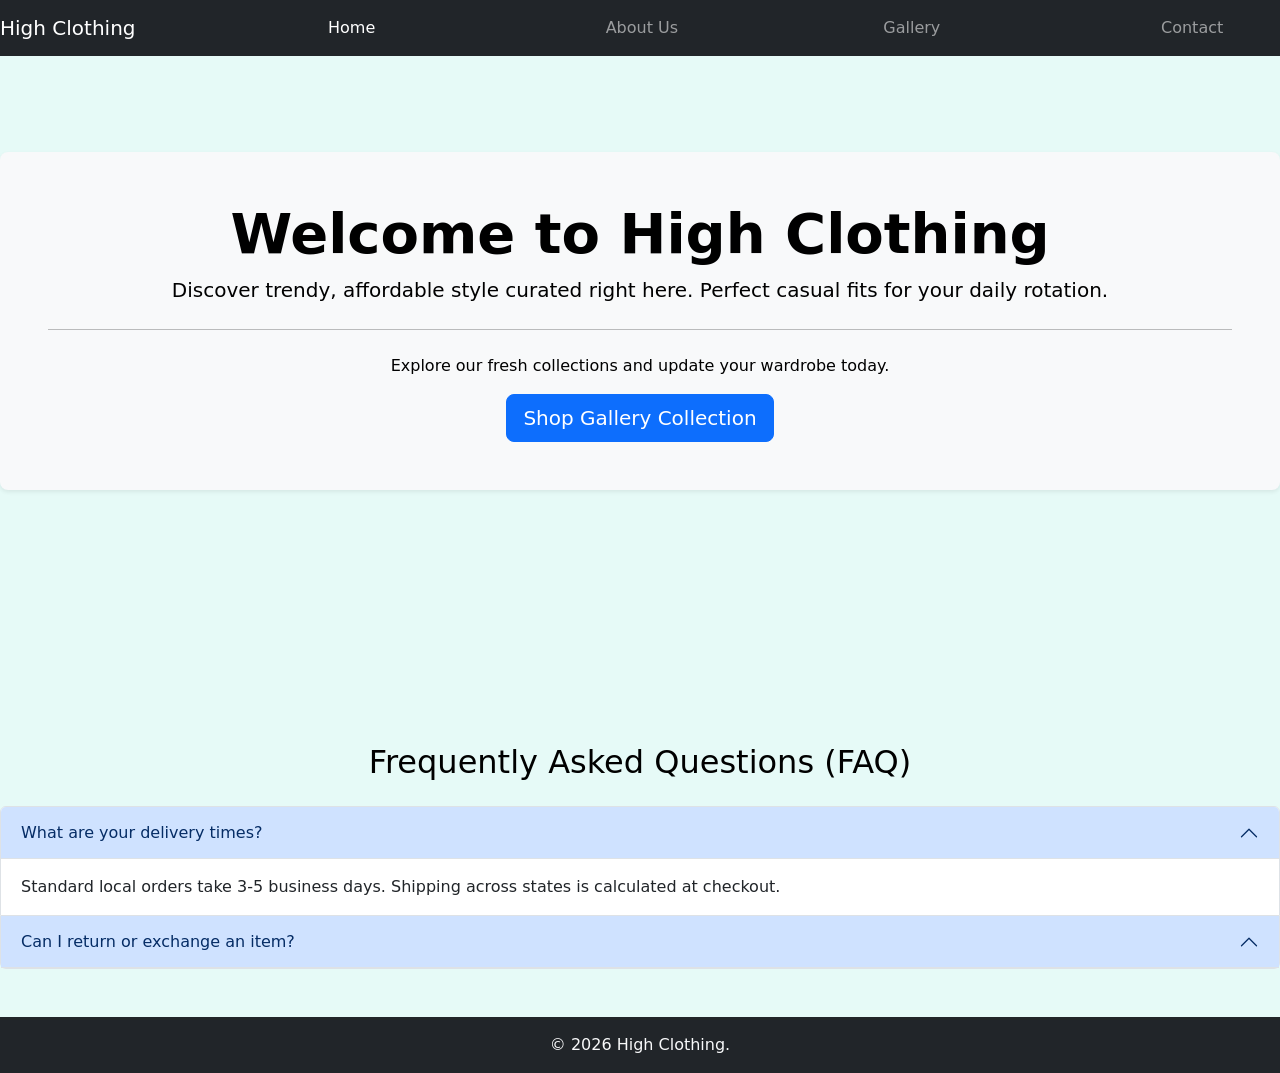
<file: index.html>
<!DOCTYPE html>
<html lang="en">
<head>
    <meta charset="UTF-8">
    <meta name="viewport" content="width=device-width, initial-scale=1.0">
    <title>High Clothing</title>
    <link href="css/bootstrap.min.css" rel="stylesheet">
    <link rel="stylesheet" href="css/style.css">
</head>
<body>
    <nav class="navbar navbar-expand-lg navbar-dark bg-dark">
            <div class="col-md-3">
            <a class="navbar-brand" href="index.html">High Clothing</a>
            <button class="navbar-brand navbar-toggler" type="button" data-bs-toggle="collapse" data-bs-target="#navbarNav">
                <span class="navbar-toggler-icon"></span>
            </button>
            </div>
            <div class="collapse navbar-collapse" id="navbarNav">
                <ul class="navbar-nav me-auto mb-2 mb-lg-0">
                    <div class="col-md-11">
                    <li class="nav-item"><a class="nav-link active" href="index.html">Home</a></li>
                    </div>
                    <div class="col-md-11">
                    <li class="nav-item"><a class="nav-link" href="about.html">About Us</a></li>
                    </div>
                    <div class="col-md-11">
                    <li class="nav-item"><a class="nav-link" href="gallery.html">Gallery</a></li>
                    </div>
                    <div class="col-md-11">
                    <li class="nav-item"><a class="nav-link" href="contact.html">Contact</a></li>
                    </div>
                </ul>
            </div>
        </div>
    </nav>

    <main class="container my-5"></main>
        <div class="p-5 mb-5 bg-light rounded-3 shadow-sm text-center">
            <h1 class="display-4 fw-bold">Welcome to High Clothing</h1>
            <p class="lead">Discover trendy, affordable style curated right here. Perfect casual fits for your daily rotation.</p>
            <hr class="my-4">
            <p>Explore our fresh collections and update your wardrobe today.</p>
            <a class="btn btn-primary btn-lg" href="gallery.html" role="button">Shop Gallery Collection</a>
        </div>

        <div>
            <video src=""></video>
        </div>

         <section class="my-5">
            <h2 class="text-center mb-4">Frequently Asked Questions (FAQ)</h2>
            <div class="accordion" id="faqAccordion">
                <div class="accordion-item text-dark">
                    <h2 class="accordion-header" id="headingOne">
                        <button class="accordion-button" type="button" data-bs-toggle="collapse" data-bs-target="#collapseOne">
                            What are your delivery times?
                        </button>
                    </h2>
                    <div id="collapseOne" class="accordion-collapse collapse show" data-bs-parent="#faqAccordion">
                        <div class="accordion-body">
                            Standard local orders take 3-5 business days. Shipping across states is calculated at checkout.
                        </div>
                    </div>
                </div>
                <div class="accordion-item text-dark">
                    <h2 class="accordion-header" id="headingTwo">
                        <button class="accordion-button" type="button" data-bs-toggle="collapse" data-bs-target="#collapseTwo">
                            Can I return or exchange an item?
                        </button>
                    </h2>
                    <div id="collapseTwo" class="accordion-collapse collapse" data-bs-parent="#faqAccordion">
                        <div class="accordion-body">
                            Yes! We accept returns within 14 days of delivery as long as items are unworn and tags remain intact.
                        </div>
                    </div>
                </div>
            </div>
        </section>
    </main>

    <footer class="bg-dark text-light text-center py-3 mt-auto">
        <p class="mb-0">&copy; 2026 High Clothing.</p>
    </footer>
 <script src="js/bootstrap.bundle.min.js"></script>
 <script src="js/main.js"></script>   
</body>
</html>
</file>
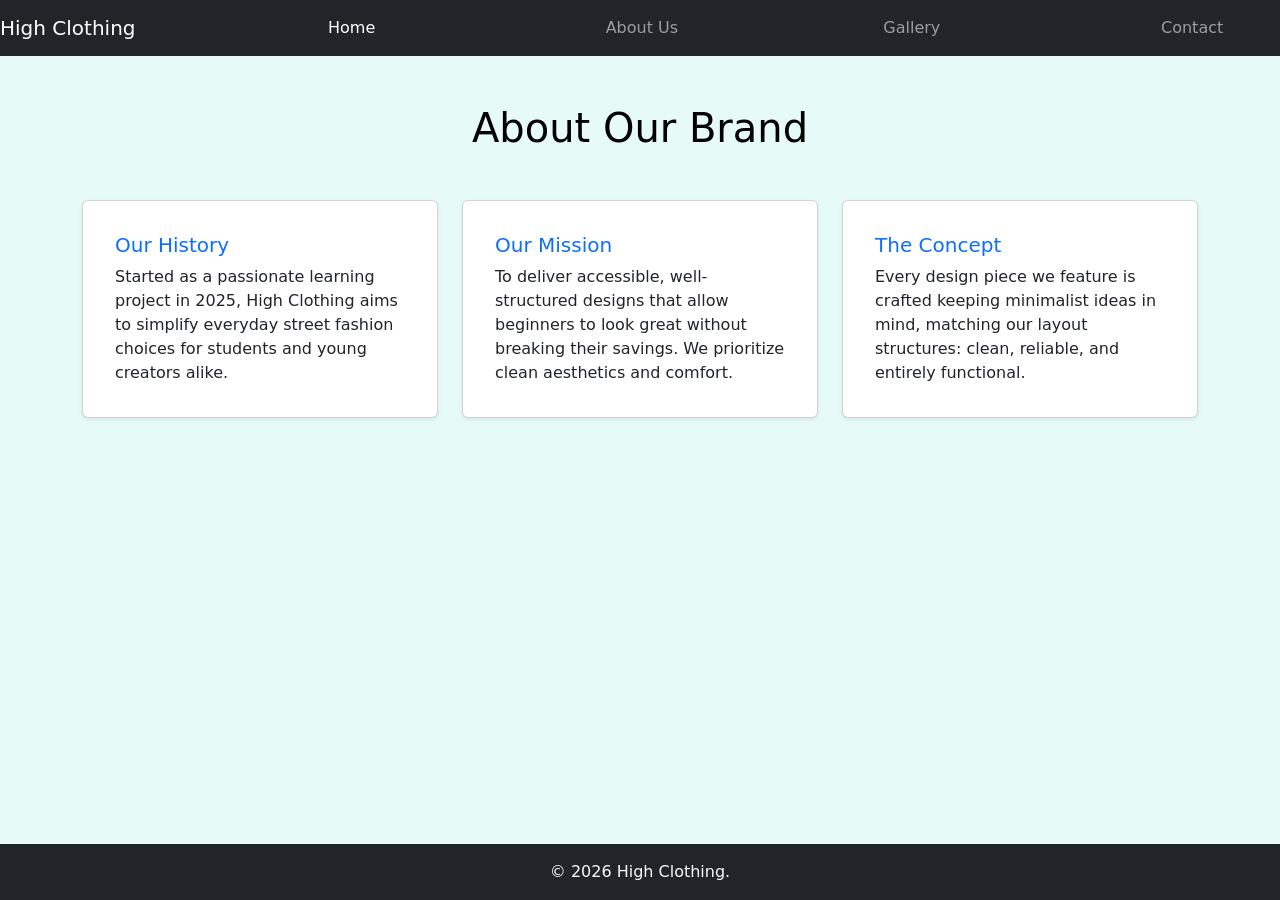
<file: about.html>
<!DOCTYPE html>
<html lang="en">
<head>
    <meta charset="UTF-8">
    <meta name="viewport" content="width=device-width, initial-scale=1.0">
    <title>High Clothing - About Us</title>
    <link href="css/bootstrap.min.css" rel="stylesheet">
    <link rel="stylesheet" href="css/style.css">
</head>
<body>
   <nav class="navbar navbar-expand-lg navbar-dark bg-dark">
            <div class="col-md-3">
            <a class="navbar-brand" href="index.html">High Clothing</a>
            <button class="navbar-brand navbar-toggler" type="button" data-bs-toggle="collapse" data-bs-target="#navbarNav">
                <span class="navbar-toggler-icon"></span>
            </button>
            </div>
            <div class="collapse navbar-collapse" id="navbarNav">
                <ul class="navbar-nav me-auto mb-2 mb-lg-0">
                    <div class="col-md-11">
                    <li class="nav-item"><a class="nav-link active" href="index.html">Home</a></li>
                    </div>
                    <div class="col-md-11">
                    <li class="nav-item"><a class="nav-link" href="about.html">About Us</a></li>
                    </div>
                    <div class="col-md-11">
                    <li class="nav-item"><a class="nav-link" href="gallery.html">Gallery</a></li>
                    </div>
                    <div class="col-md-11">
                    <li class="nav-item"><a class="nav-link" href="contact.html">Contact</a></li>
                    </div>
                </ul>
            </div>
        </div>
    </nav>

    <main class="container my-5">
        <h1 class="text-center mb-5">About Our Brand</h1>

        <div class="row g-4">
            <div class="col-md-6 col-lg-4">
                <div class="card h-100 p-3 shadow-sm">
                    <div class="card-body">
                        <h3 class="card-title h5 text-primary">Our History</h3>
                        <p class="card-text">Started as a passionate learning project in 2025, High Clothing aims to simplify everyday street fashion choices for students and young creators alike.</p>
                    </div>
                </div>
            </div>

            <div class="col-md-6 col-lg-4">
                <div class="card h-100 p-3 shadow-sm">
                    <div class="card-body">
                        <h3 class="card-title h5 text-primary">Our Mission</h3>
                        <p class="card-text">To deliver accessible, well-structured designs that allow beginners to look great without breaking their savings. We prioritize clean aesthetics and comfort.</p>
                    </div>
                </div>
            </div>

            <div class="col-md-12 col-lg-4">
                <div class="card h-100 p-3 shadow-sm">
                    <div class="card-body">
                        <h3 class="card-title h5 text-primary">The Concept</h3>
                        <p class="card-text">Every design piece we feature is crafted keeping minimalist ideas in mind, matching our layout structures: clean, reliable, and entirely functional.</p>
                    </div>
                </div>
            </div>
        </div>
    </main>

    <footer class="bg-dark text-light text-center py-3 mt-auto">
        <p class="mb-0">&copy; 2026 High Clothing.</p>
    </footer>

    <script src="js/bootstrap.bundle.min.js"></script>
    <script src="js/main.js"></script>
</body>
</html>
</file>
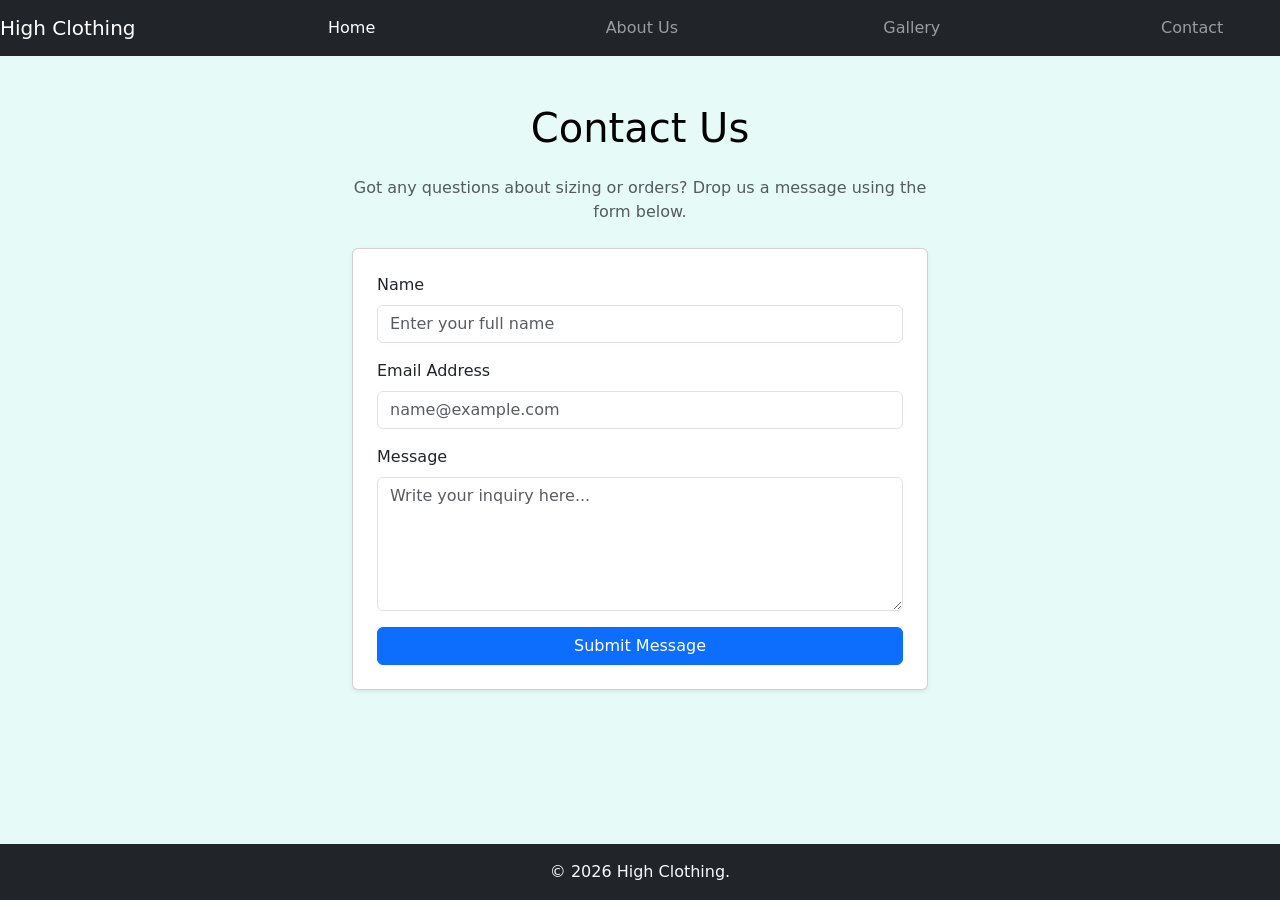
<file: contact.html>
<!DOCTYPE html>
<html lang="en">
<head>
    <meta charset="UTF-8">
    <meta name="viewport" content="width=device-width, initial-scale=1.0">
    <title>High Clothing - Contact Us</title>
    <link href="css/bootstrap.min.css" rel="stylesheet">
    <link rel="stylesheet" href="css/style.css">
</head>
<body>
    <nav class="navbar navbar-expand-lg navbar-dark bg-dark">
            <div class="col-md-3">
            <a class="navbar-brand" href="index.html">High Clothing</a>
            <button class="navbar-brand navbar-toggler" type="button" data-bs-toggle="collapse" data-bs-target="#navbarNav">
                <span class="navbar-toggler-icon"></span>
            </button>
            </div>
            <div class="collapse navbar-collapse" id="navbarNav">
                <ul class="navbar-nav me-auto mb-2 mb-lg-0">
                    <div class="col-md-11">
                    <li class="nav-item"><a class="nav-link active" href="index.html">Home</a></li>
                    </div>
                    <div class="col-md-11">
                    <li class="nav-item"><a class="nav-link" href="about.html">About Us</a></li>
                    </div>
                    <div class="col-md-11">
                    <li class="nav-item"><a class="nav-link" href="gallery.html">Gallery</a></li>
                    </div>
                    <div class="col-md-11">
                    <li class="nav-item"><a class="nav-link" href="contact.html">Contact</a></li>
                    </div>
                </ul>
            </div>
        </div>
    </nav>
    
     <main class="container my-5" style="max-width: 600px;">
        <h1 class="text-center mb-4">Contact Us</h1>
        <p class="text-center text-muted mb-4">Got any questions about sizing or orders? Drop us a message using the form below.</p>
        
        <div class="card p-4 shadow-sm">
            <form id="contactForm">
                <div class="mb-3">
                    <label for="userName" class="form-label">Name</label>
                    <input type="text" class="form-control" id="userName" placeholder="Enter your full name" required>
                </div>
                <div class="mb-3">
                    <label for="userEmail" class="form-label">Email Address</label>
                    <input type="email" class="form-control" id="userEmail" placeholder="name@example.com" required>
                </div>
                <div class="mb-3">
                    <label for="userMessage" class="form-label">Message</label>
                    <textarea class="form-control" id="userMessage" rows="5" placeholder="Write your inquiry here..." required></textarea>
                </div>
                <div class="d-grid">
                    <button type="submit" class="btn btn-primary btn-block">Submit Message</button>
                </div>
            </form>
        </div>
    </main>

    <footer class="bg-dark text-light text-center py-3 mt-auto">
        <p class="mb-0">&copy; 2026 High Clothing.</p>
    </footer>

<script src="js/bootstrap.bundle.min.js"></script>
<script src="js/main.js"></script>

</body>
</html>
</file>
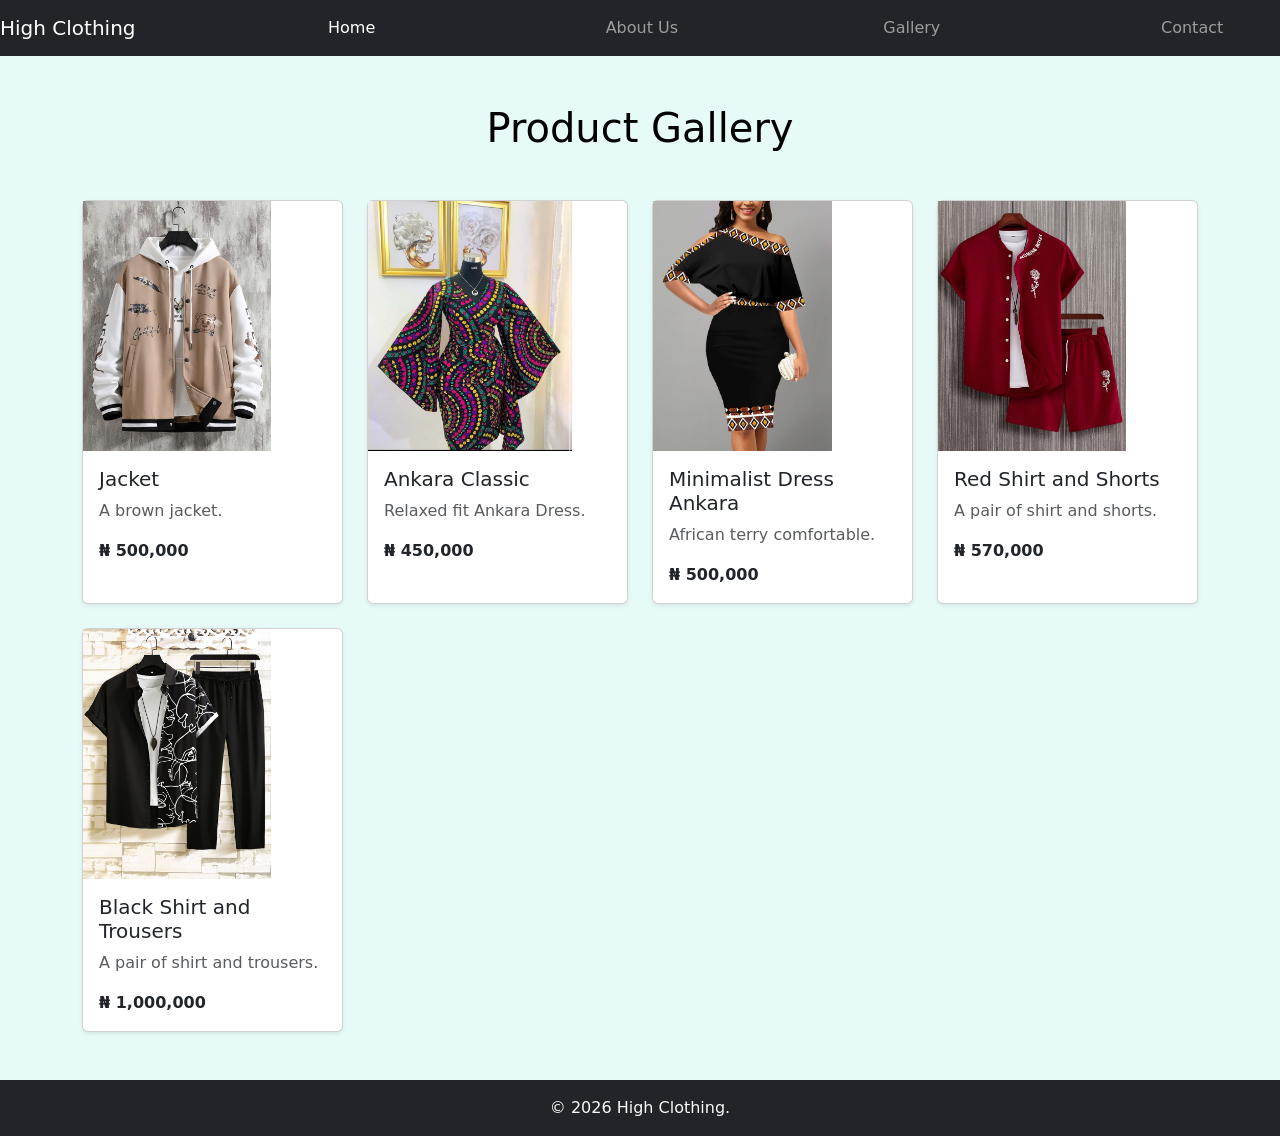
<file: gallery.html>
<!DOCTYPE html>
<html lang="en">
<head>
    <meta charset="UTF-8">
    <meta name="viewport" content="width=device-width, initial-scale=1.0">
    <title>High Clothing - Gallery Collection</title>
    <link href="css/bootstrap.min.css" rel="stylesheet">
    <link rel="stylesheet" href="css/style.css">
</head>
<body>
   <nav class="navbar navbar-expand-lg navbar-dark bg-dark">
            <div class="col-md-3">
            <a class="navbar-brand" href="index.html">High Clothing</a>
            <button class="navbar-brand navbar-toggler" type="button" data-bs-toggle="collapse" data-bs-target="#navbarNav">
                <span class="navbar-toggler-icon"></span>
            </button>
            </div>
            <div class="collapse navbar-collapse" id="navbarNav">
                <ul class="navbar-nav me-auto mb-2 mb-lg-0">
                    <div class="col-md-11">
                    <li class="nav-item"><a class="nav-link active" href="index.html">Home</a></li>
                    </div>
                    <div class="col-md-11">
                    <li class="nav-item"><a class="nav-link" href="about.html">About Us</a></li>
                    </div>
                    <div class="col-md-11">
                    <li class="nav-item"><a class="nav-link" href="gallery.html">Gallery</a></li>
                    </div>
                    <div class="col-md-11">
                    <li class="nav-item"><a class="nav-link" href="contact.html">Contact</a></li>
                    </div>
                </ul>
            </div>
        </div>
    </nav>

    <main class="container my-5">
        <h1 class="text-center mb-5">Product Gallery</h1>

        <div class="row row-cols-1 row-cols-sm-2 row-cols-md-4 g-4">

            <div class="col">
                <div class="card h-100 shadow-sm">
                    <div class="product">
                        <span><img src="assets/men6.jpg" alt="Men Clothing"></span>
                    </div>
                    <div class="card-body">
                        <h5 class="card-title">Jacket</h5>
                        <p class="card-text text-muted">A brown jacket.</p>
                        <span class="fw-bold">&#8358 500,000</span>
                    </div>
                </div>
            </div>

            <div class="col">
                <div class="card h-100 shadow-sm">
                    <div class="product">
                        <span><img src="assets/africa1.jpg" alt="Womens"></span>
                    </div>
                    <div class="card-body">
                        <h5 class="card-title">Ankara Classic</h5>
                        <p class="card-text text-muted">Relaxed fit Ankara Dress.</p>
                        <span class="fw-bold">&#8358 450,000</span>
                    </div>
                </div>
            </div>

            <div class="col">
                <div class="card h-100 shadow-sm">
                    <div class="product">
                        <span><img src="assets/africa2.jpg" alt="Womens"></span>
                    </div>
                    <div class="card-body">
                        <h5 class="card-title">Minimalist Dress Ankara</h5>
                        <p class="card-text text-muted">African terry comfortable.</p>
                        <span class="fw-bold">&#8358 500,000</span>
                    </div>
                </div>
            </div>

            <div class="col">
                <div class="card h-100 shadow-sm">
                    <div class="product">
                        <span><img src="assets/menpeak.jpg" alt="Men Peak"></span>
                    </div>
                    <div class="card-body">
                        <h5 class="card-title">Red Shirt and Shorts</h5>
                        <p class="card-text text-muted">A pair of shirt and shorts.</p>
                        <span class="fw-bold">&#8358 570,000</span>
                    </div>
                </div>
            </div>

            <div class="col">
                <div class="card h-100 shadow-sm">
                    <div class="product">
                        <span><img src="assets/menpeak2.jpg" alt="Men Peak2"></span>
                    </div>
                    <div class="card-body">
                        <h5 class="card-title">Black Shirt and Trousers</h5>
                        <p class="card-text text-muted">A pair of shirt and trousers.</p>
                        <span class="fw-bold">&#8358 1,000,000</span>
                    </div>
                </div>
            </div>

        </div>
    </main>

    <footer class="bg-dark text-light text-center py-3 mt-auto">
        <p class="mb-0">&copy; 2026 High Clothing.</p>
    </footer>

    <script src="js/bootstrap.bundle.min.js"></script>
    <script src="js/main.js"></script>
</body>
</html>
</file>
<file: css/style.css>
body {
    background-color: var(--bg-color);
    background-color: rgba(228, 250, 247, 0.918);
    color: var(--text-color);
    transition: background-color 0.3s, color 0.3s;
    display: flex;
    flex-direction: column;
    min-height: 100vh;
    margin: 0;
    padding: 0;
    box-sizing: border-box;
}

main {
    flex: 1;
}

.product img {
    height: 250px;
    background-color: #e9ecef;
    display: flex;
    align-items: center;
    justify-content: center;
    color: #6c757d;
}
</file>
